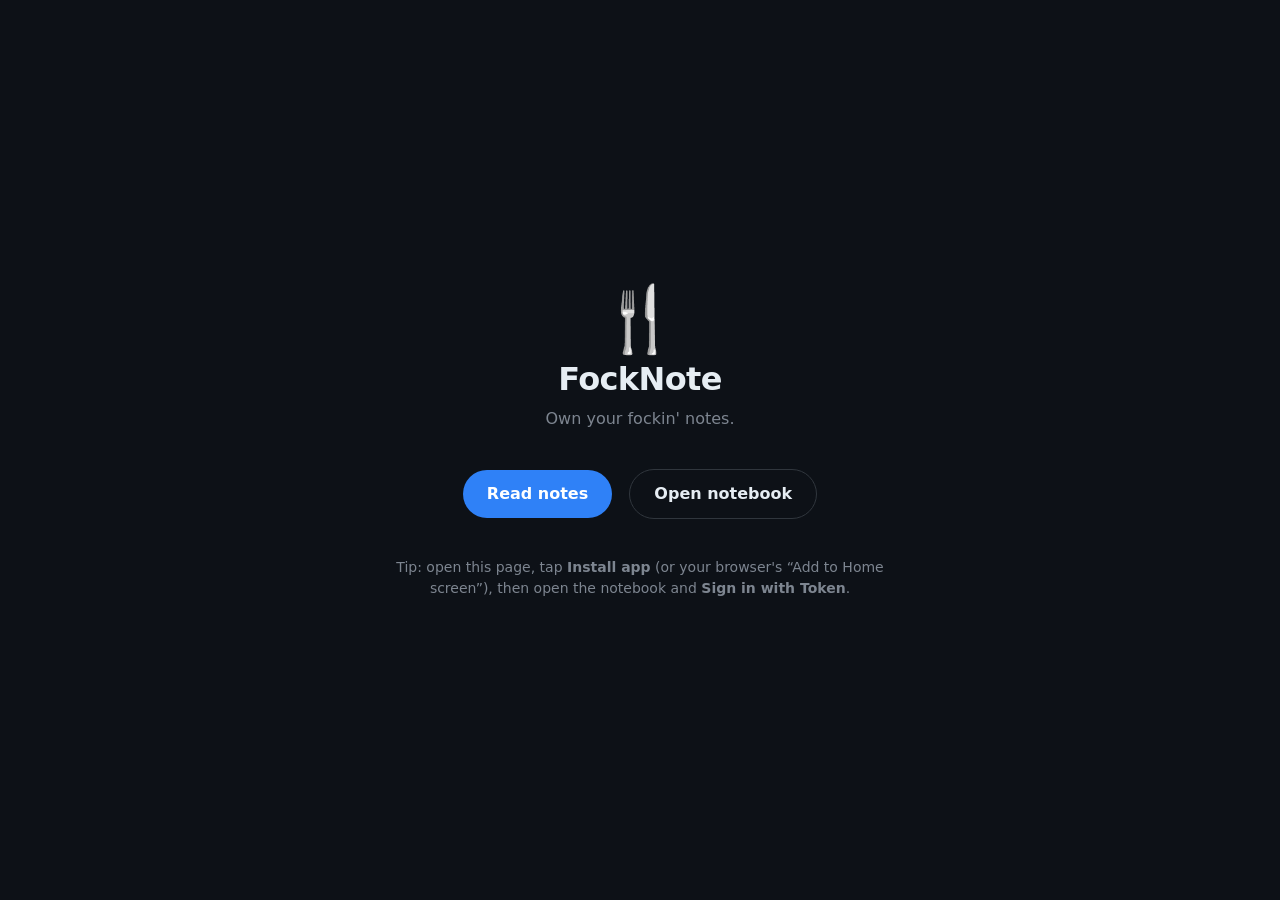
<file: index.html>
<!DOCTYPE html>
<html lang="en">
<head>
  <meta charset="utf-8" />
  <meta name="viewport" content="width=device-width, initial-scale=1, viewport-fit=cover" />
  <title>FockNote — Own your fockin' notes.</title>
  <meta name="description" content="Own your fockin' notes." />
  <meta name="theme-color" content="#0d1117" />
  <link rel="manifest" href="manifest.json" />
  <link rel="icon" href="assets/icons/favicon.svg" type="image/svg+xml" />
  <link rel="apple-touch-icon" href="assets/icons/icon-192-maskable.png" />
  <style>
    :root { color-scheme: dark; }
    * { box-sizing: border-box; }
    body {
      margin: 0; min-height: 100dvh; display: grid; place-items: center;
      font: 16px/1.5 system-ui, -apple-system, Segoe UI, Roboto, sans-serif;
      background: #0d1117; color: #e6edf3; text-align: center; padding: 24px;
    }
    main { max-width: 32rem; }
    .logo { font-size: 4rem; line-height: 1; margin: 0 0 .25rem; }
    h1 { font-size: 2rem; margin: 0 0 .25rem; letter-spacing: -.02em; }
    .tag { color: #7d8590; margin: 0 0 2rem; }
    a.btn {
      display: inline-block; margin: .375rem; padding: .75rem 1.5rem; border-radius: 999px;
      text-decoration: none; font-weight: 600;
    }
    .primary { background: #2f81f7; color: #fff; }
    .ghost { border: 1px solid #30363d; color: #e6edf3; }
    .hint { margin-top: 2rem; color: #7d8590; font-size: .875rem; }
    code { background: #161b22; padding: .1rem .35rem; border-radius: 6px; }
    #install { display: none; }
  </style>
</head>
<body>
  <main>
    <p class="logo">🍴</p>
    <h1>FockNote</h1>
    <p class="tag">Own your fockin' notes.</p>
    <a class="btn primary" href="read/">Read notes</a>
    <a class="btn ghost" href="admin/">Open notebook</a>
    <a class="btn ghost" id="install" href="#">Install app</a>
    <p class="hint">
      Tip: open this page, tap <strong>Install app</strong> (or your browser's
      “Add to Home screen”), then open the notebook and
      <strong>Sign in with Token</strong>.
    </p>
  </main>

  <script>
    // Register the service worker from the site root so its scope covers
    // both this landing page and /admin/ (the installable app).
    if ('serviceWorker' in navigator) {
      addEventListener('load', () => {
        navigator.serviceWorker.register('sw.js').catch(console.error);
      });
    }

    // Surface the install prompt when the browser offers it.
    let deferredPrompt = null;
    const installBtn = document.getElementById('install');
    addEventListener('beforeinstallprompt', (e) => {
      e.preventDefault();
      deferredPrompt = e;
      installBtn.style.display = 'inline-block';
    });
    installBtn.addEventListener('click', async (e) => {
      e.preventDefault();
      if (!deferredPrompt) return;
      deferredPrompt.prompt();
      await deferredPrompt.userChoice;
      deferredPrompt = null;
      installBtn.style.display = 'none';
    });
  </script>
</body>
</html>
</file>
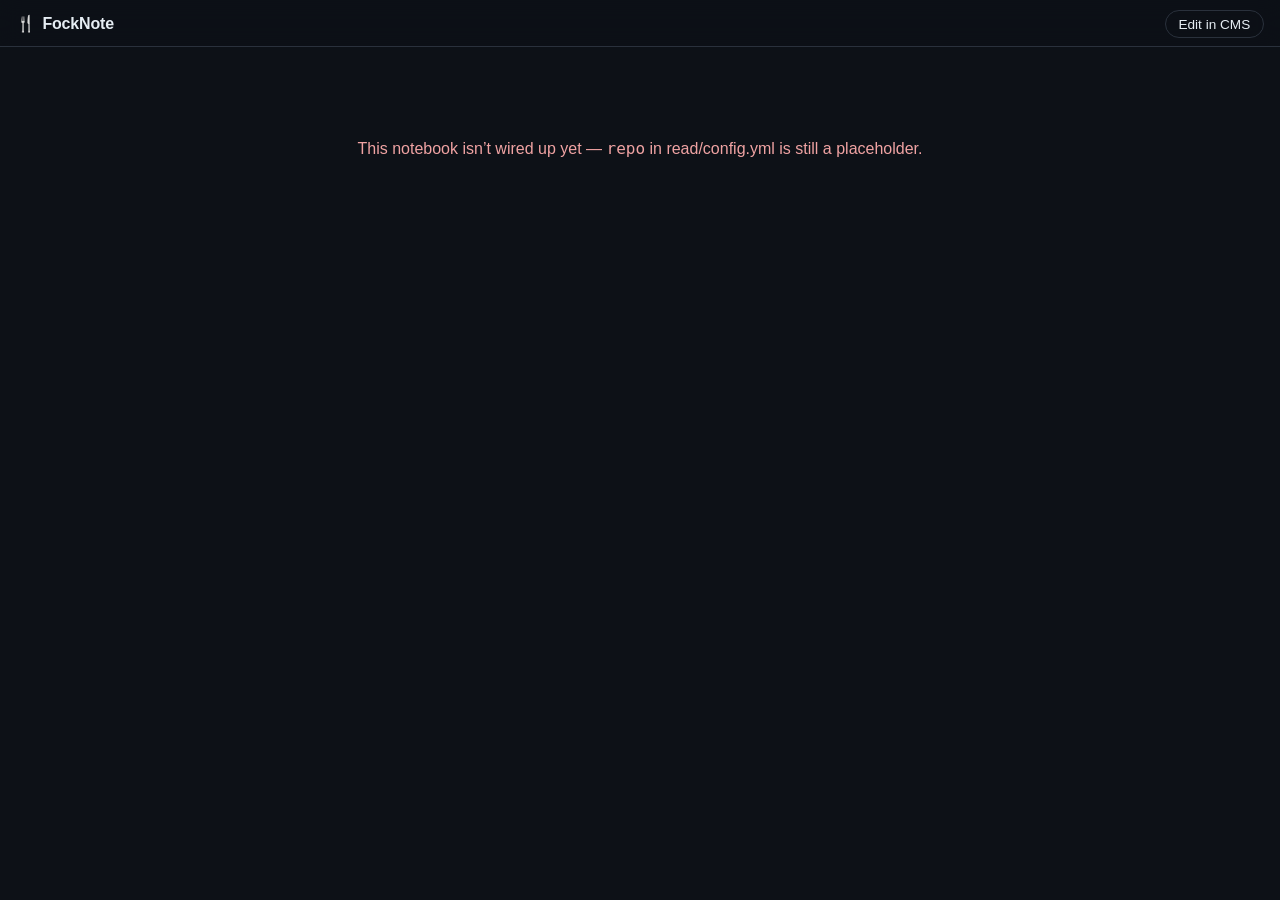
<file: read/index.html>
<!DOCTYPE html>
<html lang="en">
<head>
  <meta charset="utf-8" />
  <meta name="viewport" content="width=device-width, initial-scale=1, viewport-fit=cover" />
  <title>FockNote — Read</title>
  <meta name="description" content="Own your fockin' notes." />
  <meta name="theme-color" content="#0d1117" />
  <link rel="manifest" href="../manifest.json" />
  <link rel="icon" href="../assets/icons/favicon.svg" type="image/svg+xml" />
  <link rel="apple-touch-icon" href="../assets/icons/icon-192-maskable.png" />
  <link rel="stylesheet" href="./reader.css" />
</head>
<body>
  <header class="topbar">
    <a class="back" href="./" id="brand">🍴 <span>FockNote</span></a>
    <nav>
      <a class="navbtn" href="../admin/">Edit in CMS</a>
    </nav>
  </header>

  <main id="app">
    <div class="state" id="state">Loading…</div>
  </main>

  <script type="module" src="./reader.js"></script>
  <script>
    // Same root-scoped SW as the rest of the app shell.
    if ('serviceWorker' in navigator) {
      navigator.serviceWorker.register('../sw.js').then((r) => r.update()).catch(() => {});
    }
  </script>
</body>
</html>
</file>
<file: read/reader.css>
:root {
  color-scheme: dark;
  --bg: #0d1117;
  --bg-soft: #161b22;
  --bg-hover: #1c2230;
  --border: #2a313c;
  --fg: #e6edf3;
  --fg-dim: #9aa4b2;
  --fg-faint: #6e7681;
  --accent: #2f81f7;
  --maxw: 46rem;
}
* { box-sizing: border-box; }
html, body { margin: 0; }
body {
  min-height: 100dvh;
  background: var(--bg);
  color: var(--fg);
  font: 16px/1.7 -apple-system, BlinkMacSystemFont, "Segoe UI", Roboto, Helvetica, Arial, sans-serif;
  -webkit-font-smoothing: antialiased;
}

/* Top bar */
.topbar {
  position: sticky; top: 0; z-index: 10;
  display: flex; align-items: center; justify-content: space-between;
  gap: 1rem; padding: .6rem max(1rem, env(safe-area-inset-left)) .6rem max(1rem, env(safe-area-inset-right));
  background: rgba(13, 17, 23, .82);
  backdrop-filter: saturate(140%) blur(12px);
  border-bottom: 1px solid var(--border);
}
.topbar a { text-decoration: none; color: inherit; }
.back { display: inline-flex; align-items: center; gap: .4rem; font-weight: 600; }
.back span { letter-spacing: -.01em; }
.navbtn {
  font-size: .85rem; color: var(--fg-dim);
  padding: .35rem .8rem; border: 1px solid var(--border); border-radius: 999px;
}
.navbtn:hover { background: var(--bg-hover); color: var(--fg); }

/* Layout */
main { max-width: var(--maxw); margin: 0 auto; padding: 2.5rem 1.25rem 6rem; }
.state { color: var(--fg-dim); padding: 3rem 0; text-align: center; }
.state.err { color: #f0a3a3; }
.state button {
  display: block; margin: 1rem auto 0; padding: .6rem 1.2rem; border-radius: 999px;
  background: var(--accent); color: #fff; border: 0; font-weight: 600; cursor: pointer;
}

/* Note list */
.list { display: flex; flex-direction: column; gap: .25rem; }
.list h2 { font-size: 1.4rem; margin: 0; letter-spacing: -.02em; }
.list-head {
  display: flex; align-items: center; justify-content: space-between;
  gap: 1rem; flex-wrap: wrap; margin: 0 0 1rem;
}
.search {
  width: 100%; margin: 0 0 1rem; align-self: stretch;
  background: var(--bg-soft); color: var(--fg);
  border: 1px solid var(--border); border-radius: 10px;
  padding: .55rem .9rem; font: inherit; font-size: .92rem; outline: none;
}
.search::placeholder { color: var(--fg-faint); }
.search:focus { border-color: var(--accent); }
.cards { display: flex; flex-direction: column; gap: .25rem; }
.card {
  display: block; text-decoration: none; color: inherit;
  padding: .85rem 1rem; border-radius: 12px; border: 1px solid transparent;
}
.card:hover { background: var(--bg-soft); border-color: var(--border); }
.card .t { font-weight: 600; font-size: 1.05rem; letter-spacing: -.01em; }
.card .m { color: var(--fg-faint); font-size: .82rem; margin-top: .15rem; }
.card .tags { margin-top: .4rem; display: flex; flex-wrap: wrap; gap: .35rem; }
.tag-chip {
  font-size: .76rem; color: var(--fg-dim);
  background: var(--bg-soft); border: 1px solid var(--border);
  padding: .12rem .55rem; border-radius: 999px; cursor: pointer;
}
.tag-chip:hover { color: var(--fg); background: var(--bg-hover); border-color: var(--accent); }
.filter-row:empty { display: none; }
.filter-row { margin: -.4rem 0 .9rem; }
.active-filter {
  display: inline-flex; align-items: center; gap: .4rem;
  font-size: .82rem; color: var(--accent); text-decoration: none;
  background: color-mix(in srgb, var(--accent) 14%, transparent);
  border: 1px solid color-mix(in srgb, var(--accent) 35%, transparent);
  padding: .25rem .7rem; border-radius: 999px;
}
.active-filter:hover { background: color-mix(in srgb, var(--accent) 22%, transparent); }
.active-filter .x { opacity: .8; }

/* Folder/collection badge — clickable, filters the list by folder */
.path-badge {
  display: inline-block; font-size: .7rem; font-weight: 600; text-transform: uppercase;
  letter-spacing: .04em; color: var(--fg-faint); text-decoration: none;
  border: 1px solid var(--border); border-radius: 999px; padding: .1rem .55rem;
  margin-right: .5rem; cursor: pointer;
}
.path-badge:hover { color: var(--fg); background: var(--bg-hover); border-color: var(--accent); }
.note .path-badge { margin: 0 0 .6rem; }

/* Single note — Notion-ish, no form */
.note .title {
  font-size: clamp(2rem, 6vw, 2.6rem); font-weight: 800; line-height: 1.12;
  letter-spacing: -.025em; margin: 0 0 .75rem;
}
.props { display: flex; flex-wrap: wrap; gap: .5rem; align-items: center; margin: 0 0 1.75rem; }
.chip {
  display: inline-flex; align-items: center; gap: .35rem;
  font-size: .8rem; color: var(--fg-dim);
  background: var(--bg-soft); border: 1px solid var(--border);
  padding: .22rem .6rem; border-radius: 999px;
}
.chip .k { color: var(--fg-faint); }
.chip-tag { text-decoration: none; cursor: pointer; }
.chip-tag:hover { color: var(--fg); background: var(--bg-hover); border-color: var(--accent); }
.props .sep { width: 100%; height: 0; }

/* Rendered body */
.body { font-size: 1.02rem; }
.body > :first-child { margin-top: 0; }
.body h1, .body h2, .body h3 { letter-spacing: -.02em; line-height: 1.25; margin: 2rem 0 .6rem; }
.body h1 { font-size: 1.7rem; }
.body h2 { font-size: 1.35rem; border-bottom: 1px solid var(--border); padding-bottom: .3rem; }
.body h3 { font-size: 1.12rem; }
.body p { margin: .7rem 0; }
.body a { color: var(--accent); text-decoration: none; }
.body a:hover { text-decoration: underline; }

/* [[wiki-links]] */
.body a.wikilink {
  text-decoration: none;
  border-bottom: 1px solid color-mix(in srgb, var(--accent) 35%, transparent);
}
.body a.wikilink:hover {
  text-decoration: none;
  background: color-mix(in srgb, var(--accent) 14%, transparent); border-radius: 4px;
}
.body a.wikilink.broken {
  color: #f0a3a3;
  border-bottom: 1px dashed color-mix(in srgb, #f0a3a3 50%, transparent);
}
.body ul, .body ol { padding-left: 1.4rem; }
.body li { margin: .2rem 0; }
.body code {
  background: var(--bg-soft); border: 1px solid var(--border);
  padding: .08rem .35rem; border-radius: 6px; font-size: .9em;
  font-family: ui-monospace, SFMono-Regular, "SF Mono", Menlo, Consolas, monospace;
}
.body pre {
  background: var(--bg-soft); border: 1px solid var(--border);
  padding: 1rem; border-radius: 12px; overflow: auto;
}
.body pre code { background: none; border: 0; padding: 0; }
.body blockquote {
  margin: 1rem 0; padding: .2rem 0 .2rem 1rem;
  border-left: 3px solid var(--border); color: var(--fg-dim);
}
.body img { max-width: 100%; border-radius: 12px; }
.body hr { border: 0; border-top: 1px solid var(--border); margin: 2rem 0; }
.body table { border-collapse: collapse; width: 100%; margin: 1rem 0; }
.body th, .body td { border: 1px solid var(--border); padding: .5rem .7rem; text-align: left; }
.body th { background: var(--bg-soft); }

/* Backlinks */
.backlinks { margin-top: 3rem; padding-top: 1.25rem; border-top: 1px solid var(--border); }
.backlinks h3 {
  font-size: .72rem; text-transform: uppercase; letter-spacing: .08em;
  color: var(--fg-faint); margin: 0 0 .7rem; border: 0; padding: 0;
}
.backlink {
  display: inline-block; margin: 0 .4rem .4rem 0;
  font-size: .9rem; color: var(--fg-dim); text-decoration: none;
  background: var(--bg-soft); border: 1px solid var(--border);
  padding: .3rem .7rem; border-radius: 8px;
}
.backlink:hover { color: var(--fg); background: var(--bg-hover); }

.fab {
  position: fixed; right: max(1.25rem, env(safe-area-inset-right)); bottom: calc(1.5rem + env(safe-area-inset-bottom));
  display: inline-flex; align-items: center; gap: .4rem;
  padding: .7rem 1.1rem; border-radius: 999px; text-decoration: none;
  background: var(--accent); color: #fff; font-weight: 600;
  box-shadow: 0 6px 20px rgba(0,0,0,.4);
  /* button reset */
  appearance: none; border: 0; font-size: 1rem; font-family: inherit; cursor: pointer;
}
.fab:disabled { opacity: .6; cursor: default; }

.fab-cancel {
  position: fixed;
  right: calc(max(1.25rem, env(safe-area-inset-right)) + 7rem);
  bottom: calc(1.5rem + env(safe-area-inset-bottom));
  display: inline-flex; align-items: center; gap: .4rem;
  padding: .7rem 1rem; border-radius: 999px;
  background: var(--bg-soft); color: var(--fg-dim);
  border: 1px solid var(--border); font-weight: 600;
  box-shadow: 0 6px 20px rgba(0,0,0,.3);
  appearance: none; font-size: 1rem; font-family: inherit; cursor: pointer;
}
.fab-cancel:hover { color: var(--fg); background: var(--bg-hover); }

/* Edit mode */
[contenteditable="true"] { outline: none; }

.editing .note .title[contenteditable="true"] {
  border-bottom: 2px solid var(--accent);
  padding-bottom: .2rem;
  cursor: text;
}
.editing .note .body[contenteditable="true"] {
  border: 1px solid var(--border);
  border-radius: 12px;
  padding: 1rem 1.1rem;
  min-height: 10rem;
  cursor: text;
}

/* List actions (+ New / Today) */
.list-actions { display: flex; gap: .5rem; }
.list-actions .navbtn { cursor: pointer; background: transparent; font-family: inherit; }

/* Inline date / tags editing */
.prop-date, .prop-tags {
  background: var(--bg-soft); color: var(--fg);
  border: 1px solid var(--border); border-radius: 8px;
  padding: .35rem .6rem; font: inherit; font-size: .85rem; outline: none;
}
.prop-date:focus, .prop-tags:focus { border-color: var(--accent); }
.prop-tags { min-width: 12rem; flex: 1; }

/* Callouts */
.body .callout {
  margin: 1rem 0; padding: .75rem 1rem;
  background: var(--bg-soft); border: 1px solid var(--border);
  border-left: 3px solid var(--accent); border-radius: 10px;
}
.body .callout-title {
  display: flex; align-items: center; gap: .4rem;
  font-weight: 700; font-size: .92rem; margin-bottom: .35rem;
}
.body .callout-body > :first-child { margin-top: 0; }
.body .callout-body > :last-child { margin-bottom: 0; }
.body .callout-warning { border-left-color: #d29922; }
.body .callout-danger  { border-left-color: #f85149; }
.body .callout-tip, .body .callout-success { border-left-color: #3fb950; }
.body .callout-question { border-left-color: #a371f7; }

/* Slash menu */
.slash-menu {
  position: absolute; z-index: 50; min-width: 12rem; max-height: 16rem; overflow: auto;
  background: var(--bg-soft); border: 1px solid var(--border); border-radius: 10px;
  padding: .3rem; box-shadow: 0 10px 30px rgba(0,0,0,.5);
}
.slash-item {
  display: flex; align-items: center; gap: .6rem;
  padding: .4rem .55rem; border-radius: 7px; font-size: .9rem; cursor: pointer; color: var(--fg);
}
.slash-item.active, .slash-item:hover { background: var(--bg-hover); }
.slash-hint {
  display: inline-flex; align-items: center; justify-content: center;
  min-width: 1.7rem; height: 1.4rem; font-size: .72rem; color: var(--fg-dim);
  background: var(--bg); border: 1px solid var(--border); border-radius: 5px;
}
.slash-empty { padding: .4rem .55rem; color: var(--fg-faint); font-size: .85rem; }
</file>
